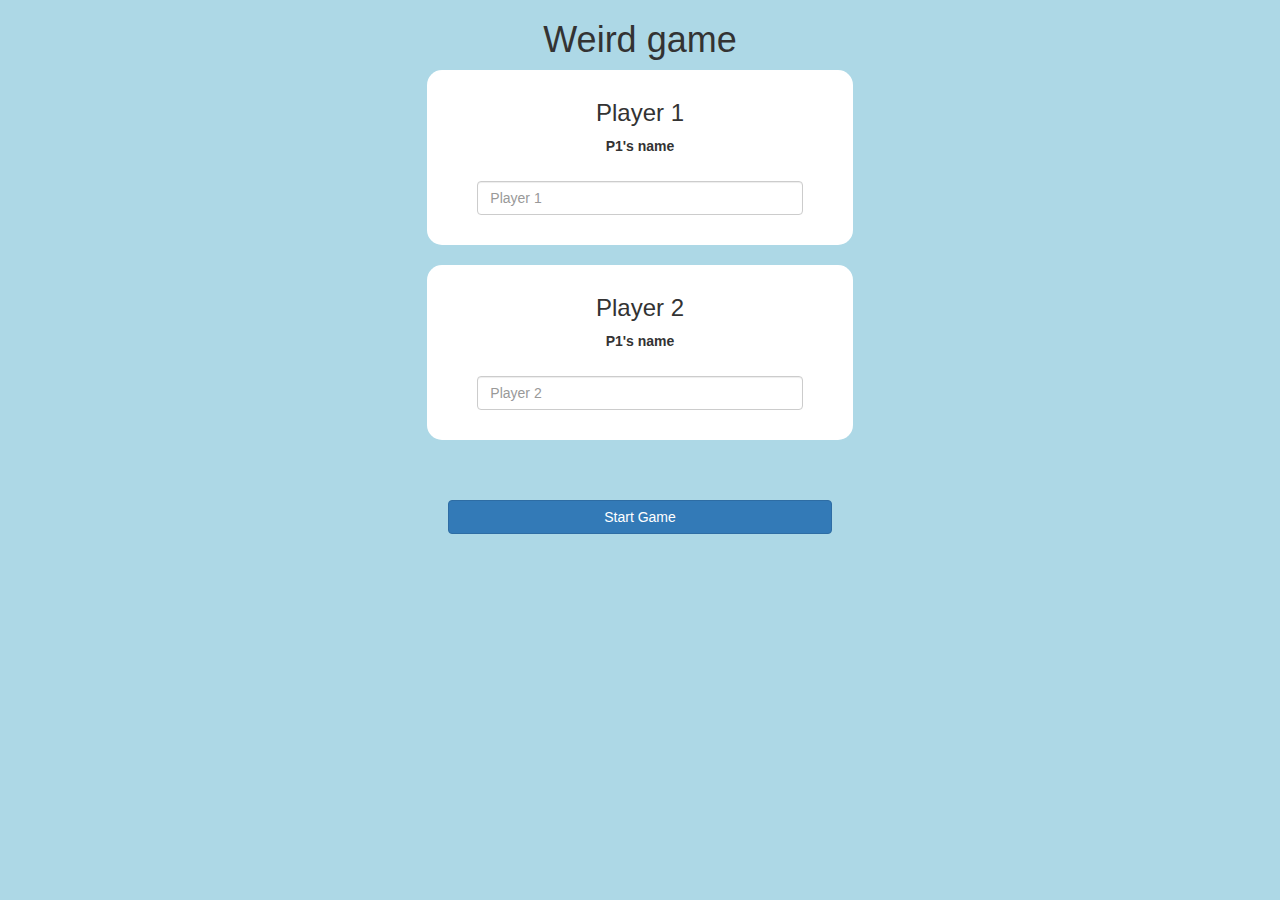
<file: index.html>
<!DOCTYPE html>
<html>
<head>
	<title>math game</title>

<meta name="viewport" content="width=device-width, initial-scale=1">
<link rel="stylesheet" href="https://maxcdn.bootstrapcdn.com/bootstrap/3.4.0/css/bootstrap.min.css">
<script src="https://ajax.googleapis.com/ajax/libs/jquery/3.4.1/jquery.min.js"></script>
<script src="https://maxcdn.bootstrapcdn.com/bootstrap/3.4.0/js/bootstrap.min.js"></script>

<link rel="stylesheet" type="text/css" href="game.css">

</head>
<body>
    <center>
		<h1>Weird game</h1>
		<div class="col-lg-4 col-md-4 col-sm-8 col-xs-11 boxI1">
			<h3>Player 1</h3>
			<label>P1's name</label>
			<input class="form-control" id="inputP1" placeholder="Player 1"/>
			<br>
		</div>
		<br>
		<div class="col-lg-4 col-md-4 col-sm-8 col-xs-11 boxI2">
			<h3>Player 2</h3>
			<label>P1's name</label>
			<input class="form-control" id="inputP2" placeholder="Player 2"/>
			<br>
		</div>
		<br>
		<br>
		<br>
		<button class="btn btn-primary" style="width:30%" onclick="start()">Start Game</button>
		
	</center>
	<script src="main.js"></script>
</body>
</html>
</file>
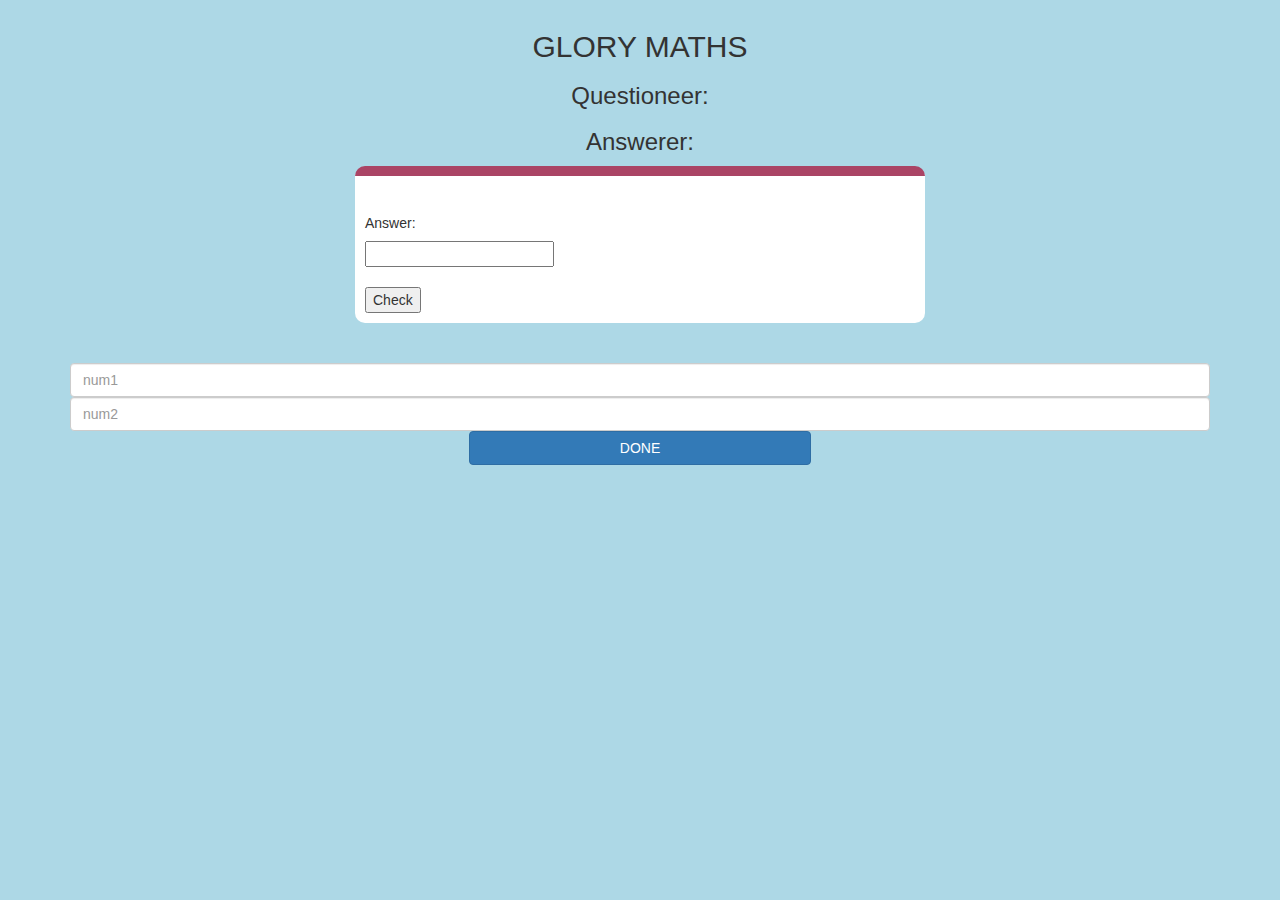
<file: game.html>
<!DOCTYPE html>
<html>
    <head>
        <title>math game screen.</title>
    
    <meta name="viewport" content="width=device-width, initial-scale=1">
    <link rel="stylesheet" href="https://maxcdn.bootstrapcdn.com/bootstrap/3.4.0/css/bootstrap.min.css">
    <script src="https://ajax.googleapis.com/ajax/libs/jquery/3.4.1/jquery.min.js"></script>
    <script src="https://maxcdn.bootstrapcdn.com/bootstrap/3.4.0/js/bootstrap.min.js"></script>
    
    <link rel="stylesheet" type="text/css" href="game.css">
    
    </head>
    <body>
        <h4 id="player1_name"></h4>
        <span id="player1_score"></span>
                                           
        <h4 id="player2_name"></h4>
        <span id="player2_score"></span>

        <div class="container">
            <center>
                <h2>GLORY MATHS</h2>
                <h3 id="qTurn">Questioneer: </h3>
                <h3 id="aTurn">Answerer: </h3>
                <div id="output" class="col-lg-6">
                    <label id="num1"></label>
                    <label id="num2"></label>
                    <br>
                    <h5>Answer: </h5><input placeholder="">
                    <br>
                    <br>
                    <button id="">Check</button>
                </div>
                    <br>
                    <br>

                    <input class="col-lg-4 col-md-4 col-sm-8 col-xs-11 form-control" placeholder="num1" id="input1"/>
                    <input class="col-lg-4 col-md-4 col-sm-8 col-xs-11 form-control" placeholder="num2" id="input1"/>
                    <br>
                    <br>
                    <button class="btn btn-primary" style="width:30%" onclick="send()">DONE</button>
            </center>
        </div>
        <script src="game.js"></script>
    </body>
</html>
</file>
<file: game.css>
body
{
	background: lightblue;
}

	.boxI1 , .boxI2
	{
		background: white;
		padding: 10px;
		float: none;
		border-radius: 15px;
	}


#inputP1 , #inputP2
{
	display: inline-block;
	margin: 20px;
	width:80%;
	
}
#word
{
	width: 60%;
}
#word_display
{
	letter-spacing: 5px;
}
#output
{
background: white;
border-radius: 10px;
border-top: 10px solid #AA4465;
padding: 10px;
float: none;
text-align: left;
}
h4{
	margin-left: 20px;
}
</file>
